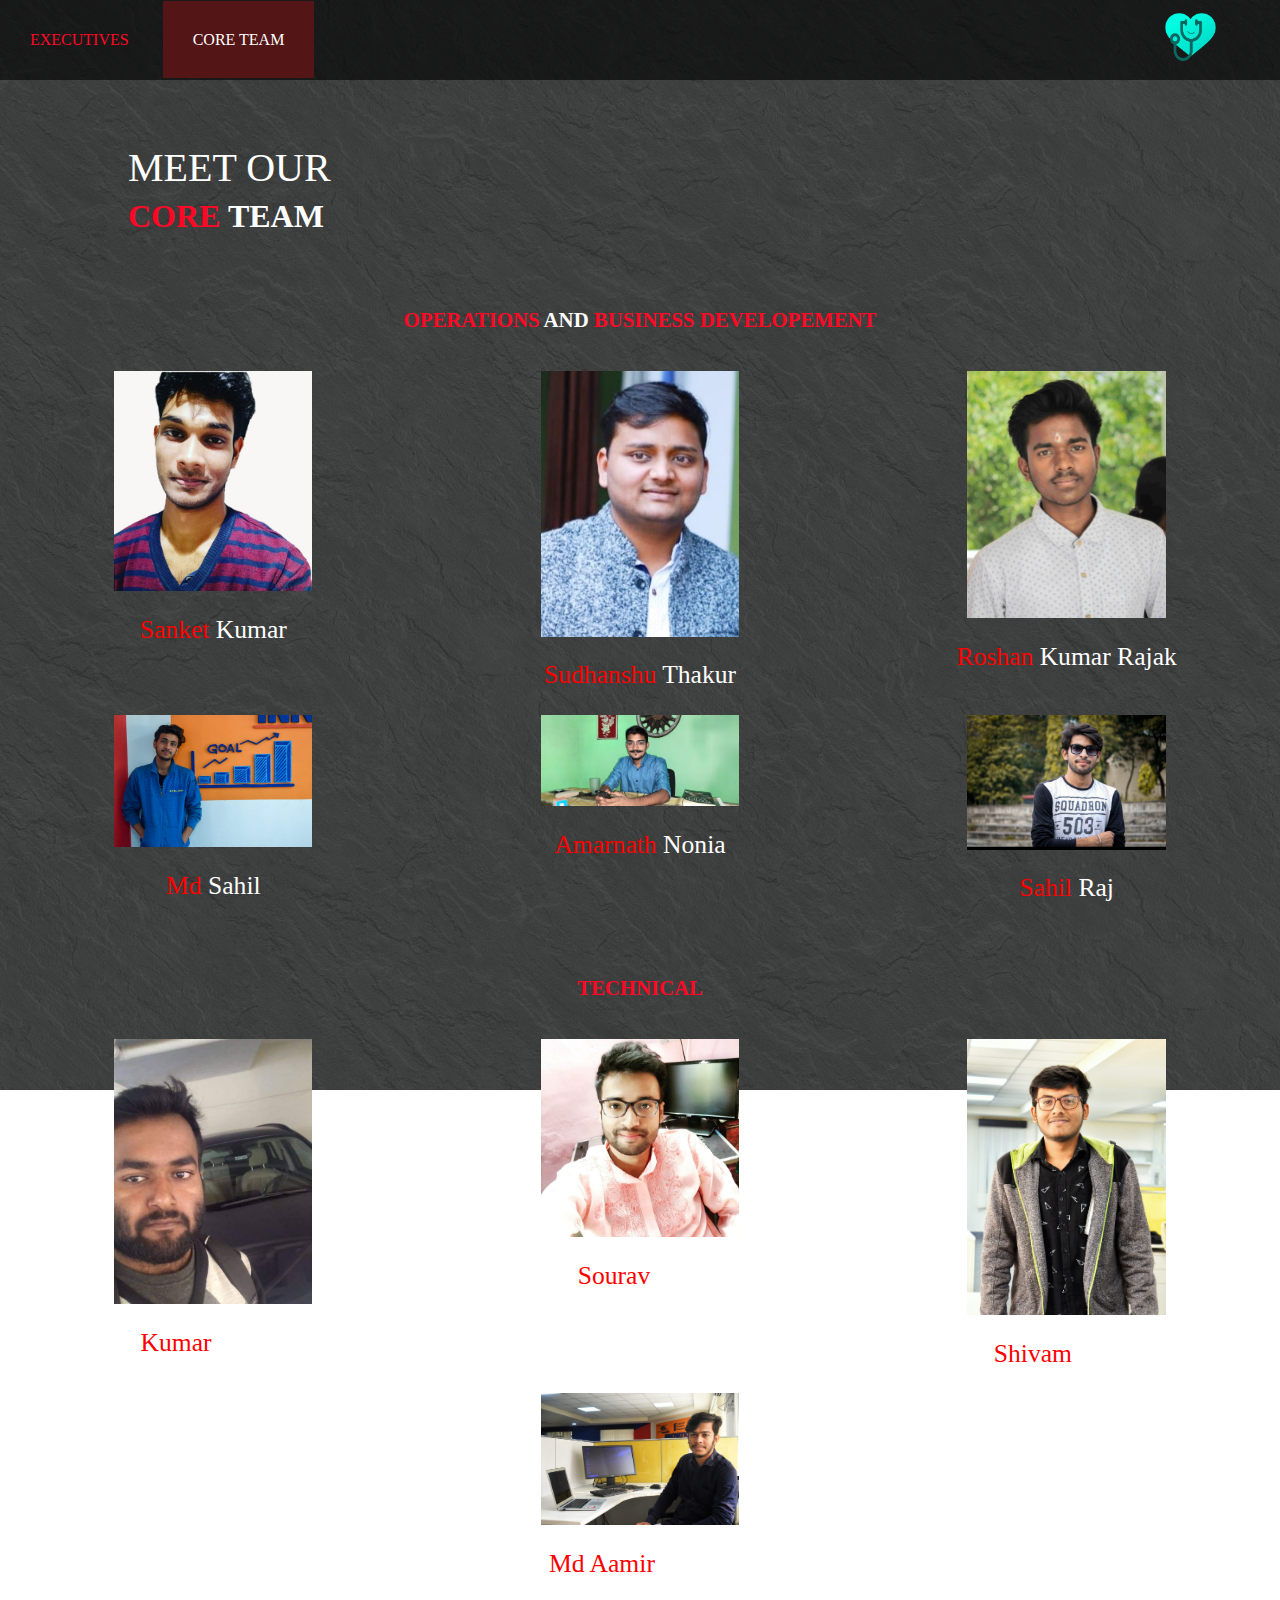
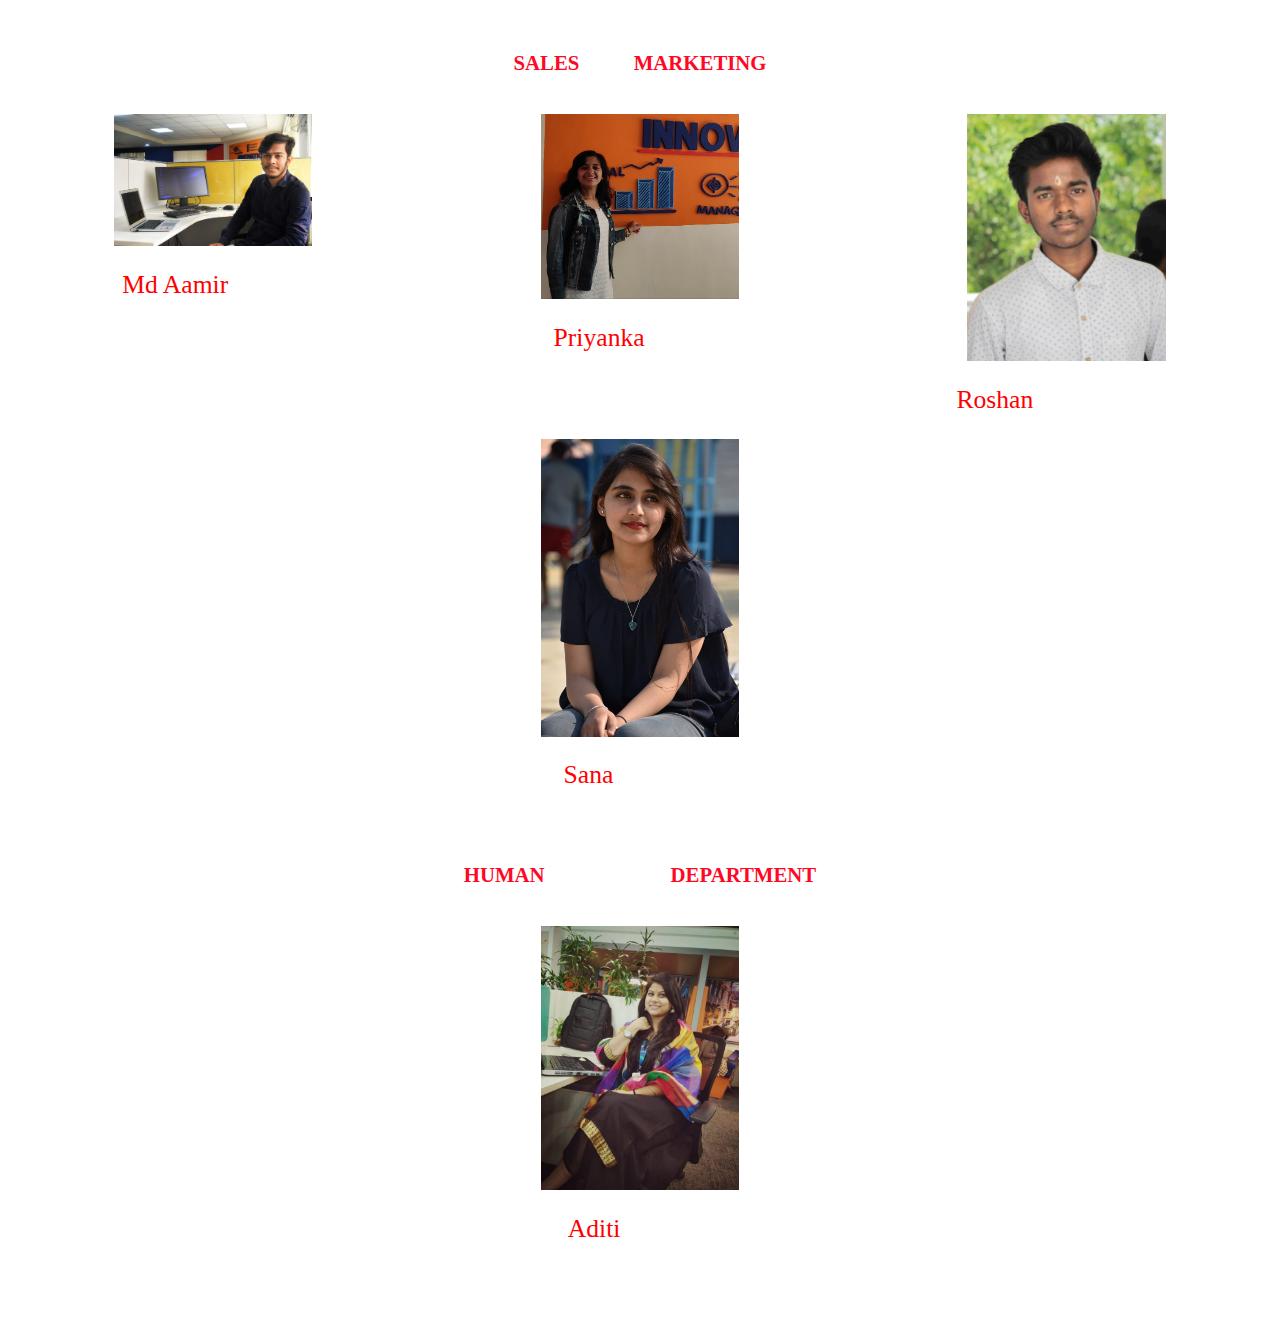
<file: CoreTeam/index.html>
<!DOCTYPE html>
<html lang="en" dir="ltr">

<head>
  <meta charset="utf-8">
  <title>Core Team</title>

  <!-- CSS only -->
  <link rel="stylesheet" href="https://stackpath.bootstrapcdn.com/bootstrap/4.5.2/css/bootstrap.min.css" integrity="sha384-JcKb8q3iqJ61gNV9KGb8thSsNjpSL0n8PARn9HuZOnIxN0hoP+VmmDGMN5t9UJ0Z" crossorigin="anonymous">

  <!-- Css stylesheet -->

  <link rel="stylesheet" href="css/styles.css">

  <!-- JS, Popper.js, and jQuery -->
  <script src="https://code.jquery.com/jquery-3.5.1.slim.min.js" integrity="sha384-DfXdz2htPH0lsSSs5nCTpuj/zy4C+OGpamoFVy38MVBnE+IbbVYUew+OrCXaRkfj" crossorigin="anonymous"></script>
  <script src="https://cdn.jsdelivr.net/npm/popper.js@1.16.1/dist/umd/popper.min.js" integrity="sha384-9/reFTGAW83EW2RDu2S0VKaIzap3H66lZH81PoYlFhbGU+6BZp6G7niu735Sk7lN" crossorigin="anonymous"></script>
  <script src="https://stackpath.bootstrapcdn.com/bootstrap/4.5.2/js/bootstrap.min.js" integrity="sha384-B4gt1jrGC7Jh4AgTPSdUtOBvfO8shuf57BaghqFfPlYxofvL8/KUEfYiJOMMV+rV" crossorigin="anonymous"></script>


</head>

<body>

  <nav>
    <img src="Images/logo.png" align="right">
    <ul>
      <li><a href="../Executives/index.html">EXECUTIVES</a></li>
      <li><a class="current" href="#">CORE TEAM</a></li>
    </ul>
  </nav>


  <h1 class="head_text"> MEET OUR </h1>
  <b>
    <p class="header ">
      <font class="header core">CORE </font>TEAM
    </p>
  </b>
  

  <section id="first">
      <p class="title">OPERATIONS <font class="title">AND </font>BUSINESS DEVELOPEMENT</p>
    <div class="container-fluid">
      <div class="row">
        <div class="col-lg-4 col-md-6">

          <img class="blank" src="Images/WhatsApp%20Image%202020-08-29%20at%204.24.38%20PM.jpeg">
          <p class="name">
            <font class="name"> Sanket </font>Kumar
          </p>


        </div>

        <div class="col-lg-4 col-md-6">

          <img class="blank" src="Images/WhatsApp%20Image%202020-09-03%20at%2011.15.46%20PM.jpeg">
          <p class="name">
            <font class="name"> Sudhanshu </font>Thakur
          </p>


        </div>

        <div class="col-lg-4 col-md-6">

          <img class="blank" src="Images/WhatsApp%20Image%202020-08-29%20at%202.52.23%20PM.jpeg">
          <p class="name">
            <font class="name"> Roshan </font>Kumar Rajak
          </p>
          


        </div>

      </div>

      <div class="row">
        <div class="col-lg-4 col-md-6">

          <img class="blank" src="Images/WhatsApp%20Image%202020-08-29%20at%204.40.42%20PM.jpeg">
          <p class="name">
            <font class="name"> Md </font>Sahil
          </p>
          


        </div>

        <div class="col-lg-4 col-md-6">

          <img class="blank" src="Images/WhatsApp%20Image%202020-08-29%20at%202.48.26%20PM.jpeg">
          <p class="name">
            <font class="name"> Amarnath </font>Nonia
          </p>
          


        </div>

        <div class="col-lg-4 col-md-6">

          <img class="blank" src="Images/WhatsApp%20Image%202020-08-29%20at%204.12.25%20PM.jpeg">
          <p class="name">
            <font class="name"> Sahil  </font>Raj
          </p>
          


        </div>

      </div>

    </div>

  <p class="title">TECHNICAL</p>

    <div class="container-fluid">
      <div class="row">
        <div class="col-lg-4 col-md-6">

          <img class="blank" src="Images/WhatsApp%20Image%202020-09-04%20at%208.33.06%20AM.jpeg">
          <p class="name">
            <font class="name"> Kumar </font>Neeraj
          </p>
          


        </div>

        <div class="col-lg-4 col-md-6">

          <img class="blank" src="Images/109337326_960629914384587_1270129396021309083_n.jpg">
          <p class="name">
            <font class="name"> Sourav </font>Paul
          </p>
          


        </div>

        <div class="col-lg-4 col-md-6">

          <img class="blank" src="Images/WhatsApp%20Image%202020-08-29%20at%205.55.22%20PM.jpeg">
          <p class="name">
            <font class="name"> Shivam </font>Kedia
          </p>
          


        </div>

      </div>

      <div class="row">
        <div class="col-lg-4 col-md-6">



        </div>

        <div class="col-lg-4 col-md-6">

          <img class="blank" src="Images/WhatsApp%20Image%202020-09-03%20at%2011.16.01%20PM.jpeg">
          <p class="name">
            <font class="name"> Md Aamir </font>Akhtar
          </p>
          


        </div>

        <div class="col-lg-4 col-md-6">



        </div>

      </div>

    </div>
  <p class="title">SALES <font class="title">AND </font>MARKETING</p>

    <div class="container-fluid">
      <div class="row">
        <div class="col-lg-4 col-md-6">

          <img class="blank" src="Images/WhatsApp%20Image%202020-09-03%20at%2011.16.01%20PM.jpeg">
          <p class="name">
            <font class="name"> Md Aamir </font>Akhtar
          </p>
          


        </div>

        <div class="col-lg-4 col-md-6">

          <img class="blank" src="Images/WhatsApp%20Image%202020-08-29%20at%206.09.11%20PM.jpeg">
          <p class="name">
            <font class="name"> Priyanka </font>Pandey
          </p>
          


        </div>

        <div class="col-lg-4 col-md-6">

          <img class="blank" src="Images/WhatsApp%20Image%202020-08-29%20at%202.52.23%20PM.jpeg">
          <p class="name">
            <font class="name"> Roshan </font>Kumar Rajak
          </p>
          


        </div>

      </div>
        
        <div class="row">
        <div class="col-lg-4 col-md-6">



        </div>

        <div class="col-lg-4 col-md-6">

          <img class="blank" src="Images/WhatsApp%20Image%202020-09-04%20at%201.05.13%20AM.jpeg">
          <p class="name">
            <font class="name"> Sana </font>Nowshad
          </p>
          


        </div>

        <div class="col-lg-4 col-md-6">



        </div>
        </div>
    </div>
      <p class="title">HUMAN <font class="title">RESOURCE </font>DEPARTMENT</p>
      <div class="container-fluid">
            
        <div class="row">
        <div class="col-lg-4 col-md-6">



        </div>

        <div class="col-lg-4 col-md-6">

          <img class="blank" src="Images/WhatsApp%20Image%202020-09-04%20at%208.29.58%20PM.jpeg">
          <p class="name">
            <font class="name">Aditi </font>Maharaj
          </p>


        </div>

        <div class="col-lg-4 col-md-6">



        </div>
        </div>
    </div>
  </section>

</body>

</html>
</file>
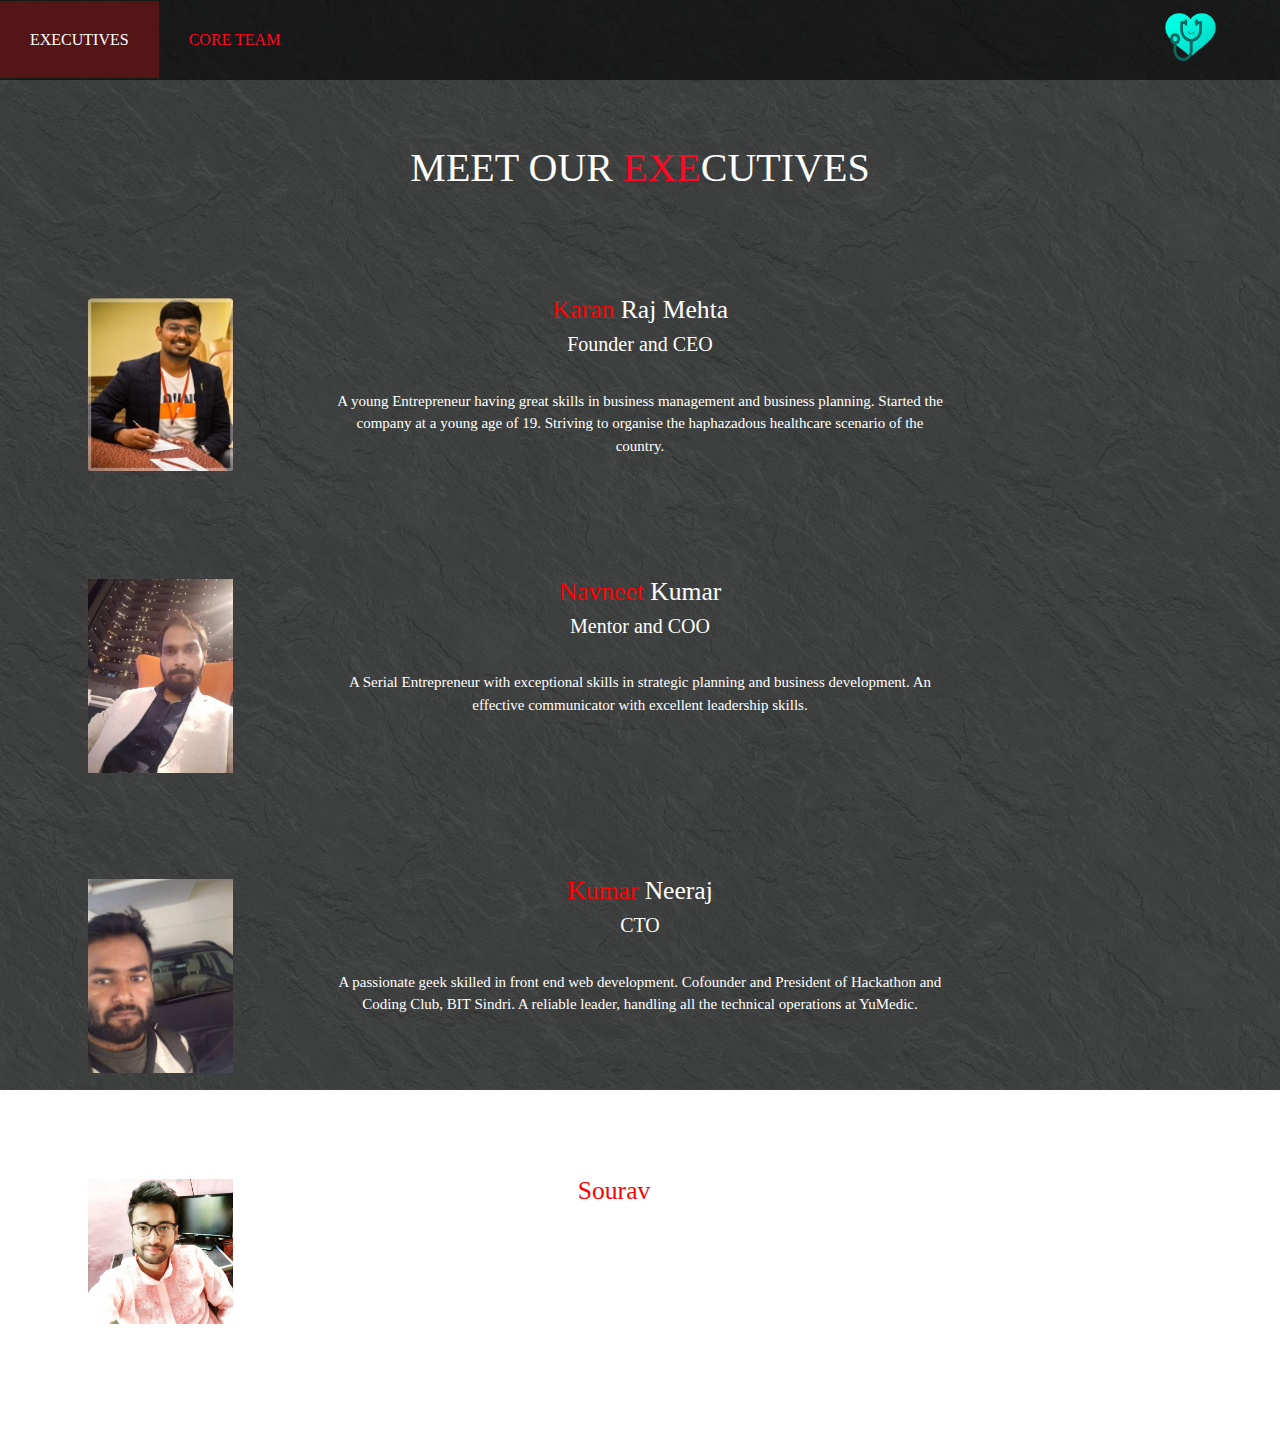
<file: Executives/index.html>
<!DOCTYPE html>
<html lang="en" dir="ltr">

<head>
  <meta charset="utf-8">
  <title>Executives</title>

  <!-- CSS only -->
  <link rel="stylesheet" href="https://stackpath.bootstrapcdn.com/bootstrap/4.5.2/css/bootstrap.min.css" integrity="sha384-JcKb8q3iqJ61gNV9KGb8thSsNjpSL0n8PARn9HuZOnIxN0hoP+VmmDGMN5t9UJ0Z" crossorigin="anonymous">

  <!-- Css stylesheet -->

  <link rel="stylesheet" href="css/styles.css">

  <!-- JS, Popper.js, and jQuery -->
  <script src="https://code.jquery.com/jquery-3.5.1.slim.min.js" integrity="sha384-DfXdz2htPH0lsSSs5nCTpuj/zy4C+OGpamoFVy38MVBnE+IbbVYUew+OrCXaRkfj" crossorigin="anonymous"></script>
  <script src="https://cdn.jsdelivr.net/npm/popper.js@1.16.1/dist/umd/popper.min.js" integrity="sha384-9/reFTGAW83EW2RDu2S0VKaIzap3H66lZH81PoYlFhbGU+6BZp6G7niu735Sk7lN" crossorigin="anonymous"></script>
  <script src="https://stackpath.bootstrapcdn.com/bootstrap/4.5.2/js/bootstrap.min.js" integrity="sha384-B4gt1jrGC7Jh4AgTPSdUtOBvfO8shuf57BaghqFfPlYxofvL8/KUEfYiJOMMV+rV" crossorigin="anonymous"></script>


</head>
<body>
    <nav>
      <img src = "Images/logo.png" align = "right">
      <ul>
        <li><a class="current" href ="#">EXECUTIVES</a></li
        ><li><a href ="../CoreTeam/index.html">CORE TEAM</a></li
        >
      </ul>
    </nav>
    <section id="first">
      <h1 class="head_text"> MEET OUR <b><font class = "header">EXE</font>CUTIVES</b></h1>
    <div class="container-fluid">
      <div class="row margin1">
        <div class="col-lg-3">
          <img class = "blank" src ="Images/WhatsApp%20Image%202020-09-04%20at%2011.35.02%20PM.jpeg"s>
        </div>
        <div class="col-lg-6">
          <p class = "name"><font class= "name"> Karan </font>Raj Mehta </p>
          <p class = "sub_title">Founder and CEO</p>
          <p class = "desc">
            A young Entrepreneur having great skills in business management and business planning.
    Started the company at a young age of 19.
    Striving to organise the haphazadous healthcare scenario of the country.
  </p>
        </div>
      </div>
        <div class="row margin1">
        <div class="col-lg-3">
          <img class = "blank" src ="Images/WhatsApp%20Image%202020-09-03%20at%2011.31.18%20PM.jpeg"s>
        </div>
        <div class="col-lg-6">
          <p class = "name"><font class= "name"> Navneet </font>Kumar </p>
          <p class = "sub_title">Mentor and COO</p>
          <p class = "desc">
            A Serial Entrepreneur with exceptional skills in strategic planning and business development.
An effective communicator with excellent leadership skills.
  </p>
        </div>
      </div>
        <div class="row margin1">
        <div class="col-lg-3">
          <img class = "blank" src ="Images/WhatsApp%20Image%202020-09-04%20at%208.33.06%20AM.jpeg"s>
        </div>
        <div class="col-lg-6">
          <p class = "name"><font class= "name"> Kumar </font>Neeraj </p>
          <p class = "sub_title">CTO</p>
          <p class = "desc">
            A passionate geek skilled in front end web development.
Cofounder and President of Hackathon and Coding Club, BIT Sindri.
A reliable leader, handling all the technical operations at YuMedic.
  </p>
        </div>
      </div>
        <div class="row margin1">
        <div class="col-lg-3">
          <img class = "blank" src ="Images/109337326_960629914384587_1270129396021309083_n.jpg"s>
        </div>
        <div class="col-lg-6">
          <p class = "name"><font class= "name"> Sourav </font>Paul </p>
          <p class = "sub_title">CIO</p>
          <p class = "desc">
            A Full Stack developer, with expertise in Android Application development especially in Backend development.
A great leader and Cofounder of Hackathon and Coding Club, BIT Sindri.
An experienced tech professional looking into the technical aspects of the organization
  </p>
        </div>
      </div>
    </div>
  </section>
</body>
</html>
</file>
<file: CoreTeam/css/styles.css>
body {
  background: url("background-min.jpg") no-repeat center center fixed;
  -webkit-background-size: cover;
  -moz-background-size: cover;
  background-size: cover;
  -o-background-size: cover;
    padding-bottom: 80px;
}

*{
  margin: 0;
  padding: 0;
  font-family: verdana;
}

nav{
  width: 100%;
  height: 80px;
  background: #0009;
  line-height:80px;

}

nav img{
  margin-right:1%;
  width:4%;
  height:auto;
  margin-right:5%;
  margin-top: 1%;
}
nav ul{
  float: left;
  margin:auto;

}
nav ul li{
  list-style-type: none;
  display: inline-block;
  transition: 0.8s all;
}

nav ul li a:hover{
  background-color: #541516;
  color:white;
}

nav ul li a.current{
  background-color: #541516;
  color:white;
}
nav ul li a{
  text-decoration:none;
  color: #ff0825;
  padding: 30px;

}

.head_text{
  color: white;
  margin-left:10%;
  margin-top:5%;
  font-weight:20;
    margin-bottom: 0%;
}

p.header{
  margin-left:10%;
  font-size: 200%;
  color: white;
}

.core{
    padding-top: 0px;
    margin-top: 0%;
}

font.header{
  color:#ff0825;
}

p.title{
  color:#ff0825;
  font-size: 130%;
  margin-top:5%;
  font-weight: 900;

}

font.title{
  color: white;

}

#first{
    text-align: center;
}

img.blank{
  width: 50%;
  height:auto;
  margin-top:5%;
}



p.name{
  margin-top:5%;
  color: white;
  font-weight: 250;
  font-size: 160%;
    margin-bottom: 0%;
}


font.name{
  color:red;
}
</file>
<file: Executives/css/styles.css>
body {
  background: url("background-min.jpg") no-repeat center center fixed;
  -webkit-background-size: cover;
  -moz-background-size: cover;
  background-size: cover;
  -o-background-size: cover;
    padding-bottom: 80px;
}

*{
  margin: 0;
  padding: 0;
  font-family: verdana;
}


nav{
  width: 100%;
  height: 80px;
  background: #0009;
  line-height:80px;

}

nav img{
  margin-right:1%;
  width:4%;
  height:auto;
  margin-right:5%;
  margin-top: 1%;
}
nav ul{
  float: left;
  margin:auto;

}
nav ul li{
  list-style-type: none;
  display: inline-block;
  transition: 0.8s all;
}

nav ul li a:hover{
  background-color: #541516;
  color:white;
}

nav ul li a.current{
  background-color: #541516;
  color:white;
}
nav ul li a{
  text-decoration:none;
  color: #ff0825;
  padding: 30px;

}

.head_text{
  color: white;
  margin-top:5%;
  font-weight:20;
}


p.header{
  margin-left:6%;
  margin-top:0%;
  font-size: 200%;
  color: white;
    padding-top: 0%;
}

font.header{
  color:#ff0825;
}


img.blank{
  width: 50%;
  height: auto;
  margin-top: 15%;
}

p.name{
  margin-top:6%;
  color: white;
  font-weight: 250;
  font-size: 160%;
  margin-bottom: 0%;
  padding-bottom: 0px;
}
font.name{
  color:red;
}

p.sub_title{
  color:white;
  margin-top:0%;
  font-size:20px;
  padding-top: 0px;

}

p.desc{
  color:white;
  margin-top:5%;
  font-size:15px;
}

.margin1{
    margin-top: 5%;
}


#first{
  text-align: center;
}
</file>
